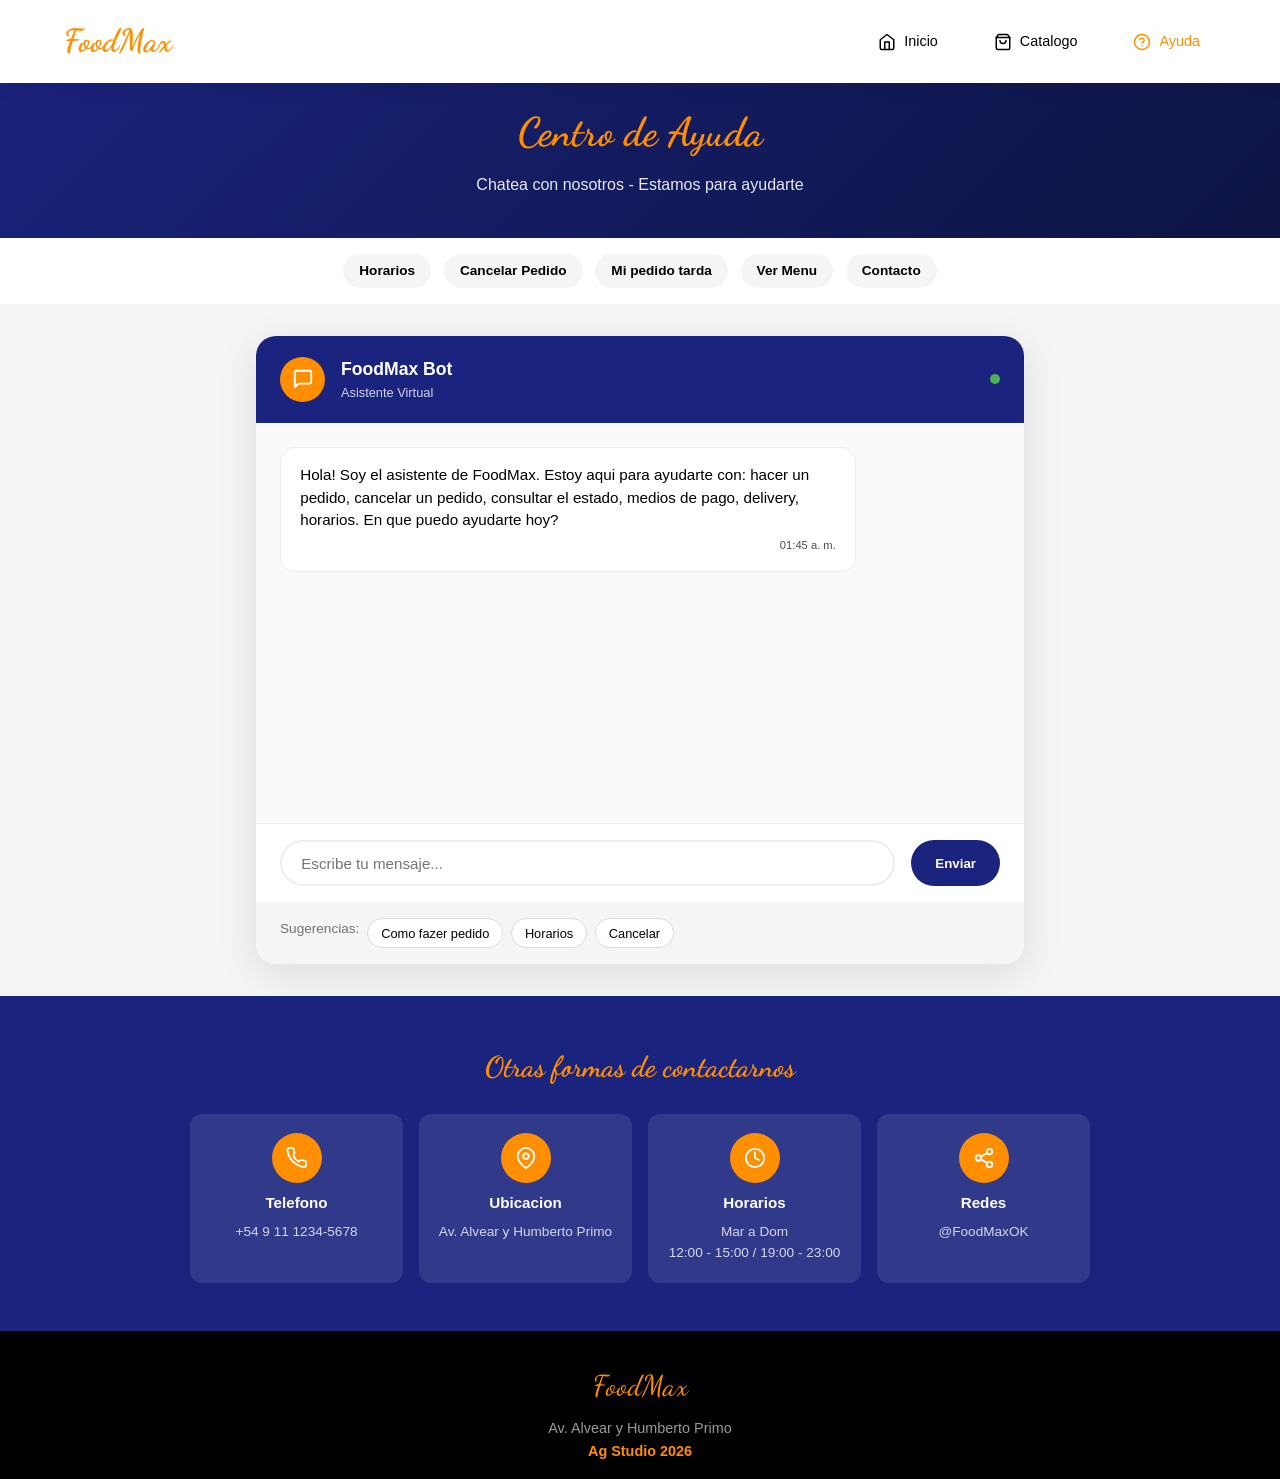
<file: chatbot.html>
<!DOCTYPE html>
<html lang="es">
<head>
    <meta charset="UTF-8">
    <meta name="viewport" content="width=device-width, initial-scale=1.0">
    <title>Ayuda</title>
    <link rel="preconnect" href="https://fonts.googleapis.com">
    <link rel="preconnect" href="https://fonts.gstatic.com" crossorigin>
    <link href="https://fonts.googleapis.com/css2?family=Dancing+Script:wght@400;700&family=Recoleta:wght@400;600&display=swap" rel="stylesheet">
    <link rel="stylesheet" href="css/chatbot.css">
</head>
<body>
    <nav class="navbar">
        <a href="index.html" class="logo">FoodMax</a>
        <div class="menu-toggle" onclick="toggleMenu()">
            <span></span>
            <span></span>
            <span></span>
        </div>
        <ul class="nav-menu">
            <li>
                <a href="index.html" class="nav-link">
                    <svg class="nav-icon" viewBox="0 0 24 24" fill="none" stroke="currentColor" stroke-width="2" stroke-linecap="round" stroke-linejoin="round">
                        <path d="M3 9l9-7 9 7v11a2 2 0 0 1-2 2H5a2 2 0 0 1-2-2z"></path>
                        <polyline points="9 22 9 12 15 12 15 22"></polyline>
                    </svg>
                    <span class="nav-text">Inicio</span>
                </a>
            </li>
            <li>
                <a href="catalogo.html" class="nav-link">
                    <svg class="nav-icon" viewBox="0 0 24 24" fill="none" stroke="currentColor" stroke-width="2" stroke-linecap="round" stroke-linejoin="round">
                        <path d="M6 2L3 6v14a2 2 0 0 0 2 2h14a2 2 0 0 0 2-2V6l-3-4z"></path>
                        <line x1="3" y1="6" x2="21" y2="6"></line>
                        <path d="M16 10a4 4 0 0 1-8 0"></path>
                    </svg>
                    <span class="nav-text">Catalogo</span>
                </a>
            </li>
            <li>
                <a href="chatbot.html" class="nav-link active">
                    <svg class="nav-icon" viewBox="0 0 24 24" fill="none" stroke="currentColor" stroke-width="2" stroke-linecap="round" stroke-linejoin="round">
                        <circle cx="12" cy="12" r="10"></circle>
                        <path d="M9.09 9a3 3 0 0 1 5.83 1c0 2-3 3-3 3"></path>
                        <line x1="12" y1="17" x2="12.01" y2="17"></line>
                    </svg>
                    <span class="nav-text">Ayuda</span>
                </a>
            </li>
        </ul>
    </nav>

    <header class="chatbot-header">
        <h1>Centro de Ayuda</h1>
        <p>Chatea con nosotros - Estamos para ayudarte</p>
    </header>

    <div class="quick-actions">
        <button class="quick-btn" onclick="quickAction('horarios')">Horarios</button>
        <button class="quick-btn" onclick="quickAction('cancelar')">Cancelar Pedido</button>
        <button class="quick-btn" onclick="quickAction('demora')">Mi pedido tarda</button>
        <button class="quick-btn" onclick="quickAction('menu')">Ver Menu</button>
        <button class="quick-btn" onclick="quickAction('contacto')">Contacto</button>
    </div>

    <div class="chat-container">
        <div class="chat-wrapper">
            <div class="chat-header">
                <div class="chat-avatar"><svg width="22" height="22" viewBox="0 0 24 24" fill="none" stroke="white" stroke-width="2" stroke-linecap="round" stroke-linejoin="round"><path d="M21 15a2 2 0 0 1-2 2H7l-4 4V5a2 2 0 0 1 2-2h14a2 2 0 0 1 2 2z"></path></svg></div>
                <div class="chat-header-info">
                    <h2>FoodMax Bot</h2>
                    <p>Asistente Virtual</p>
                </div>
                <div class="status-indicator"></div>
            </div>
            
            <div class="chat-messages" id="chatMessages">
            </div>
            
            <div class="typing-indicator" id="typingIndicator">
                <div class="typing-dot"></div>
                <div class="typing-dot"></div>
                <div class="typing-dot"></div>
            </div>
            
            <div class="chat-input-area">
                <input type="text" class="chat-input" id="chatInput" placeholder="Escribe tu mensaje..." onkeypress="handleKeyPress(event)">
                <button class="send-btn" id="sendBtn" onclick="sendMessage()">Enviar</button>
            </div>
            
            <div class="suggestions">
                <span>Sugerencias:</span>
                <button class="suggestion-chip" onclick="sendSuggestion('Como hago un pedido?')">Como fazer pedido</button>
                <button class="suggestion-chip" onclick="sendSuggestion('Cuales son los horarios?')">Horarios</button>
                <button class="suggestion-chip" onclick="sendSuggestion('Quiero cancelar mi pedido')">Cancelar</button>
            </div>
        </div>
    </div>

    <section class="info-section">
        <h2>Otras formas de contactarnos</h2>
        <div class="info-cards">
            <div class="info-card">
                <div class="icon"><svg width="22" height="22" viewBox="0 0 24 24" fill="none" stroke="white" stroke-width="2" stroke-linecap="round" stroke-linejoin="round"><path d="M22 16.92v3a2 2 0 0 1-2.18 2 19.79 19.79 0 0 1-8.63-3.07A19.5 19.5 0 0 1 4.52 12 19.79 19.79 0 0 1 1.51 3.36 2 2 0 0 1 3.49 1h3a2 2 0 0 1 2 1.72 12.84 12.84 0 0 0 .7 2.81 2 2 0 0 1-.45 2.11L8.09 9.91a16 16 0 0 0 6 6l1.27-1.27a2 2 0 0 1 2.11-.45 12.84 12.84 0 0 0 2.81.7A2 2 0 0 1 22 16.92z"></path></svg></div>
                <h3>Telefono</h3>
                <p>+54 9 11 1234-5678</p>
            </div>
            <div class="info-card">
                <div class="icon"><svg width="22" height="22" viewBox="0 0 24 24" fill="none" stroke="white" stroke-width="2" stroke-linecap="round" stroke-linejoin="round"><path d="M21 10c0 7-9 13-9 13s-9-6-9-13a9 9 0 0 1 18 0z"></path><circle cx="12" cy="10" r="3"></circle></svg></div>
                <h3>Ubicacion</h3>
                <p>Av. Alvear y Humberto Primo</p>
            </div>
            <div class="info-card">
                <div class="icon"><svg width="22" height="22" viewBox="0 0 24 24" fill="none" stroke="white" stroke-width="2" stroke-linecap="round" stroke-linejoin="round"><circle cx="12" cy="12" r="10"></circle><polyline points="12 6 12 12 16 14"></polyline></svg></div>
                <h3>Horarios</h3>
                <p>Mar a Dom<br>12:00 - 15:00 / 19:00 - 23:00</p>
            </div>
            <div class="info-card">
                <div class="icon"><svg width="22" height="22" viewBox="0 0 24 24" fill="none" stroke="white" stroke-width="2" stroke-linecap="round" stroke-linejoin="round"><circle cx="18" cy="5" r="3"></circle><circle cx="6" cy="12" r="3"></circle><circle cx="18" cy="19" r="3"></circle><line x1="8.59" y1="13.51" x2="15.42" y2="17.49"></line><line x1="15.41" y1="6.51" x2="8.59" y2="10.49"></line></svg></div>
                <h3>Redes</h3>
                <p>@FoodMaxOK</p>
            </div>
        </div>
    </section>

    <footer class="footer">
        <div class="logo">FoodMax</div>
        <p>Av. Alvear y Humberto Primo</p>
        <p class="studio">Ag Studio 2026</p>
    </footer>

    <script src="js/chatbot.js"></script>
</body>
</html>
</file>
<file: css/chatbot.css>
/* FoodMax - Chatbot Styles */

:root {
    --dark-blue: #1a237e;
    --orange-yellow: #ff8f00;
    --black: #000000;
    --white: #ffffff;
    --light-gray: #f5f5f5;
    --medium-gray: #6c757d;
}

* {
    margin: 0;
    padding: 0;
    box-sizing: border-box;
}

a {
    text-decoration: none;
    color: inherit;
}

ul {
    list-style: none;
}

body {
    font-family: 'Recoleta', 'Segoe UI', sans-serif;
    background-color: var(--light-gray);
    color: var(--black);
    line-height: 1.6;
}

.navbar {
    position: fixed;
    top: 0;
    left: 0;
    width: 100%;
    padding: 1rem 5%;
    display: flex;
    justify-content: space-between;
    align-items: center;
    z-index: 1000;
    background: var(--white);
    box-shadow: 0 2px 20px rgba(0, 0, 0, 0.08);
}

.navbar .logo {
    font-family: 'Dancing Script', cursive;
    font-size: 2rem;
    font-weight: 700;
    color: var(--orange-yellow);
}

.nav-menu {
    display: flex;
    align-items: center;
    gap: 1.5rem;
}

.nav-link {
    font-size: 0.9rem;
    font-weight: 500;
    color: var(--black);
    transition: all 0.3s ease;
    padding: 0.5rem 1rem;
    border-radius: 20px;
}

.nav-link:hover {
    color: var(--orange-yellow);
    background: rgba(255, 143, 0, 0.1);
}

.nav-link.active {
    background: var(--orange-yellow);
    color: var(--black);
}

.nav-cta {
    padding: 0.5rem 1.2rem;
    background: var(--orange-yellow);
    color: var(--black);
    font-weight: 600;
    border-radius: 20px;
    transition: all 0.3s ease;
}

.nav-cta:hover {
    background: var(--dark-blue);
    color: var(--white);
}

.menu-toggle {
    display: none;
    flex-direction: column;
    gap: 5px;
    cursor: pointer;
}

.menu-toggle span {
    width: 25px;
    height: 2px;
    background: var(--black);
}

/* Navbar Icons */
.nav-icon {
    width: 18px;
    height: 18px;
    flex-shrink: 0;
}

.nav-link {
    display: flex;
    align-items: center;
    gap: 0.5rem;
    font-size: 0.9rem;
    font-weight: 500;
    color: var(--black);
    transition: all 0.3s ease;
    padding: 0.5rem 1rem;
    border-radius: 20px;
}

.nav-link:hover {
    color: var(--orange-yellow);
    background: rgba(255, 143, 0, 0.1);
}

.nav-link.active {
    background: transparent;
    color: var(--orange-yellow);
    text-decoration: none;
}

.nav-link.active .nav-icon {
    stroke: var(--orange-yellow);
}

.chatbot-header {
    padding: 100px 5% 40px;
    background: linear-gradient(135deg, var(--dark-blue), #0d1442);
    text-align: center;
}

.chatbot-header h1 {
    font-family: 'Dancing Script', cursive;
    font-size: 2.5rem;
    color: var(--orange-yellow);
    margin-bottom: 0.5rem;
}

.chatbot-header p {
    color: rgba(255, 255, 255, 0.9);
}

.quick-actions {
    padding: 1rem 5%;
    background: var(--white);
    display: flex;
    justify-content: center;
    flex-wrap: wrap;
    gap: 0.8rem;
}

.quick-btn {
    padding: 0.6rem 1rem;
    background: var(--light-gray);
    border: none;
    border-radius: 20px;
    font-family: inherit;
    font-size: 0.85rem;
    font-weight: 600;
    cursor: pointer;
    transition: all 0.3s ease;
}

.quick-btn:hover {
    background: var(--orange-yellow);
}

.chat-container {
    max-width: 800px;
    margin: 2rem auto;
    padding: 0 1rem;
}

.chat-wrapper {
    background: var(--white);
    border-radius: 20px;
    overflow: hidden;
    box-shadow: 0 10px 40px rgba(0, 0, 0, 0.1);
}

.chat-header {
    padding: 1.2rem 1.5rem;
    background: var(--dark-blue);
    color: var(--white);
    display: flex;
    align-items: center;
    gap: 1rem;
}

.chat-avatar {
    width: 45px;
    height: 45px;
    background: var(--orange-yellow);
    border-radius: 50%;
    display: flex;
    align-items: center;
    justify-content: center;
    flex-shrink: 0;
}

.chat-header-info h2 {
    font-size: 1.1rem;
}

.chat-header-info p {
    font-size: 0.8rem;
    opacity: 0.8;
}

.status-indicator {
    width: 10px;
    height: 10px;
    background: #4caf50;
    border-radius: 50%;
    margin-left: auto;
}

.chat-messages {
    height: 400px;
    overflow-y: auto;
    padding: 1.5rem;
    background: #fafafa;
}

.message {
    max-width: 80%;
    padding: 1rem 1.2rem;
    border-radius: 15px;
    margin-bottom: 1rem;
}

.message.bot {
    background: var(--white);
    border: 1px solid #eee;
    margin-right: auto;
}

.message.user {
    background: var(--orange-yellow);
    margin-left: auto;
}

.message-text {
    font-size: 0.95rem;
    line-height: 1.5;
}

.message-time {
    font-size: 0.7rem;
    opacity: 0.7;
    text-align: right;
    margin-top: 0.3rem;
}

.chat-input-area {
    padding: 1rem 1.5rem;
    background: var(--white);
    border-top: 1px solid #eee;
    display: flex;
    gap: 1rem;
}

.chat-input {
    flex: 1;
    padding: 0.8rem 1.2rem;
    font-size: 0.95rem;
    border: 2px solid #eee;
    border-radius: 25px;
    outline: none;
}

.chat-input:focus {
    border-color: var(--orange-yellow);
}

.send-btn {
    padding: 0.8rem 1.5rem;
    background: var(--dark-blue);
    color: var(--white);
    border: none;
    border-radius: 25px;
    font-weight: 600;
    cursor: pointer;
    transition: all 0.3s ease;
}

.send-btn:hover {
    background: var(--orange-yellow);
    color: var(--black);
}

.suggestions {
    padding: 1rem 1.5rem;
    background: var(--light-gray);
    display: flex;
    flex-wrap: wrap;
    gap: 0.5rem;
}

.suggestions span {
    font-size: 0.85rem;
    color: var(--medium-gray);
}

.suggestion-chip {
    padding: 0.4rem 0.8rem;
    background: var(--white);
    border: 1px solid #ddd;
    border-radius: 15px;
    font-size: 0.8rem;
    cursor: pointer;
}

.suggestion-chip:hover {
    background: var(--dark-blue);
    color: var(--white);
}

.info-section {
    padding: 3rem 5%;
    background: var(--dark-blue);
    color: var(--white);
    text-align: center;
}

.info-section h2 {
    font-family: 'Dancing Script', cursive;
    font-size: 1.8rem;
    color: var(--orange-yellow);
    margin-bottom: 1.5rem;
}

.info-cards {
    display: grid;
    grid-template-columns: repeat(auto-fit, minmax(180px, 1fr));
    gap: 1rem;
    max-width: 900px;
    margin: 0 auto;
}

.info-card {
    background: rgba(255, 255, 255, 0.1);
    padding: 1.2rem;
    border-radius: 12px;
}

.info-card .icon {
    width: 50px;
    height: 50px;
    background: var(--orange-yellow);
    border-radius: 50%;
    margin: 0 auto 0.5rem;
    display: flex;
    align-items: center;
    justify-content: center;
}

.info-card h3 {
    font-size: 0.95rem;
    margin-bottom: 0.3rem;
}

.info-card p {
    font-size: 0.85rem;
    opacity: 0.8;
}

.footer {
    background: var(--black);
    color: var(--white);
    padding: 2rem 5% 1rem;
    text-align: center;
}

.footer .logo {
    font-family: 'Dancing Script', cursive;
    font-size: 1.8rem;
    color: var(--orange-yellow);
    margin-bottom: 0.5rem;
}

.footer p {
    color: rgba(255, 255, 255, 0.6);
    font-size: 0.9rem;
}

.footer .studio {
    color: var(--orange-yellow);
    font-weight: 600;
}

@media (max-width: 768px) {
    .menu-toggle {
        display: flex;
    }
    
    .nav-menu {
        display: none;
        position: fixed;
        top: 60px;
        right: -100%;
        width: 75%;
        height: calc(100vh - 60px);
        background: var(--white);
        flex-direction: column;
        padding: 2rem;
        gap: 1rem;
    }
    
    .nav-menu.active {
        right: 0;
    }
    
    .chat-messages {
        height: 300px;
    }
    
    .message {
        max-width: 90%;
    }
}
</file>
